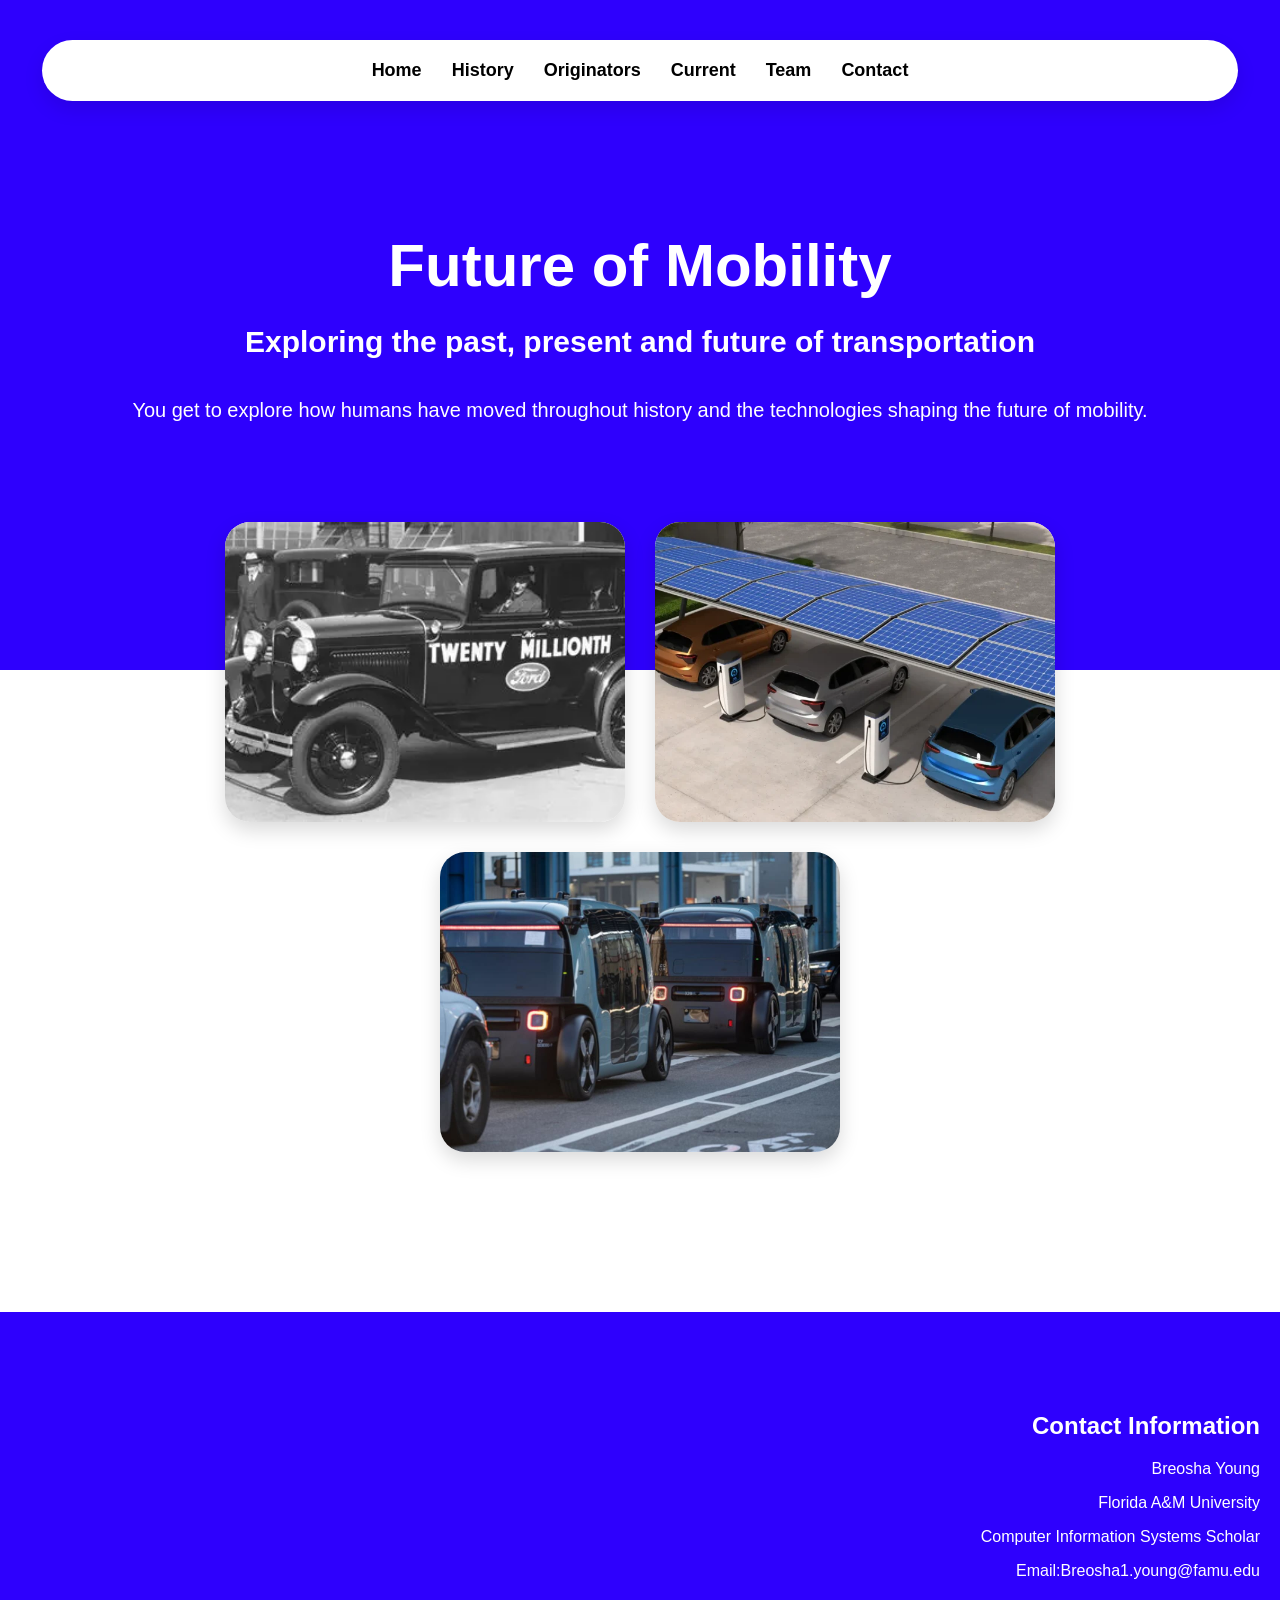
<file: index.html>
<!DOCTYPE html>
<html lang="en">
    <head>
        <meta charset="UTF-8">
        <meta name="viewport" content="width=device-width, initial-scale=1.0">
        
        <title>Future of Mobility</title>

        <link rel="stylesheet" href="css/style.css">
          <link rel="stylesheet" href="css/home.css">
    </head>


    <body>
<header>
    <nav class="navBar">

    <ul>
        <li><a href="index.html">Home</a></li>
        <li><a href="history.html">History</a></li>
        <li><a href="originators.html">Originators</a></li>
        <li><a href="current.html">Current</a></li>
        <li><a href="team.html">Team</a></li>
       <li><a href="#contact">Contact</a></li>
    </ul>
</header>

    </body>


    <main>

        <section>

<h1>Future of Mobility</h1>

<h2>Exploring the past, present and future of transportation</h2>

<p>
    You get to explore how humans have moved throughout history and the technologies shaping the future of mobility.
</p>



<p id="message"></p>
    </section>
    <section class="photo-row">
        <div class="photo-card">
<img src="images/ford.webp"
alt="ford">

</div>

<div class="photo-card">
<img src="images/solar charge.webp"
alt="solar charge">

</div>

<div class="photo-card">
<img src="images/zoox.jpg"
alt="zoox">

</div>

    </section>
    </main>
    <section id="contact" class="contactSection">
    <h2>Contact Information</h2>
    <p>
        Breosha Young
    </p>
    <p>
        Florida A&amp;M University
    </p>
    <p>
        Computer Information Systems Scholar
    </p>
    <p>
        Email:Breosha1.young@famu.edu
    </p>
</section>

<script src="scripts/script.js"></script>
</body

</html>
</file>
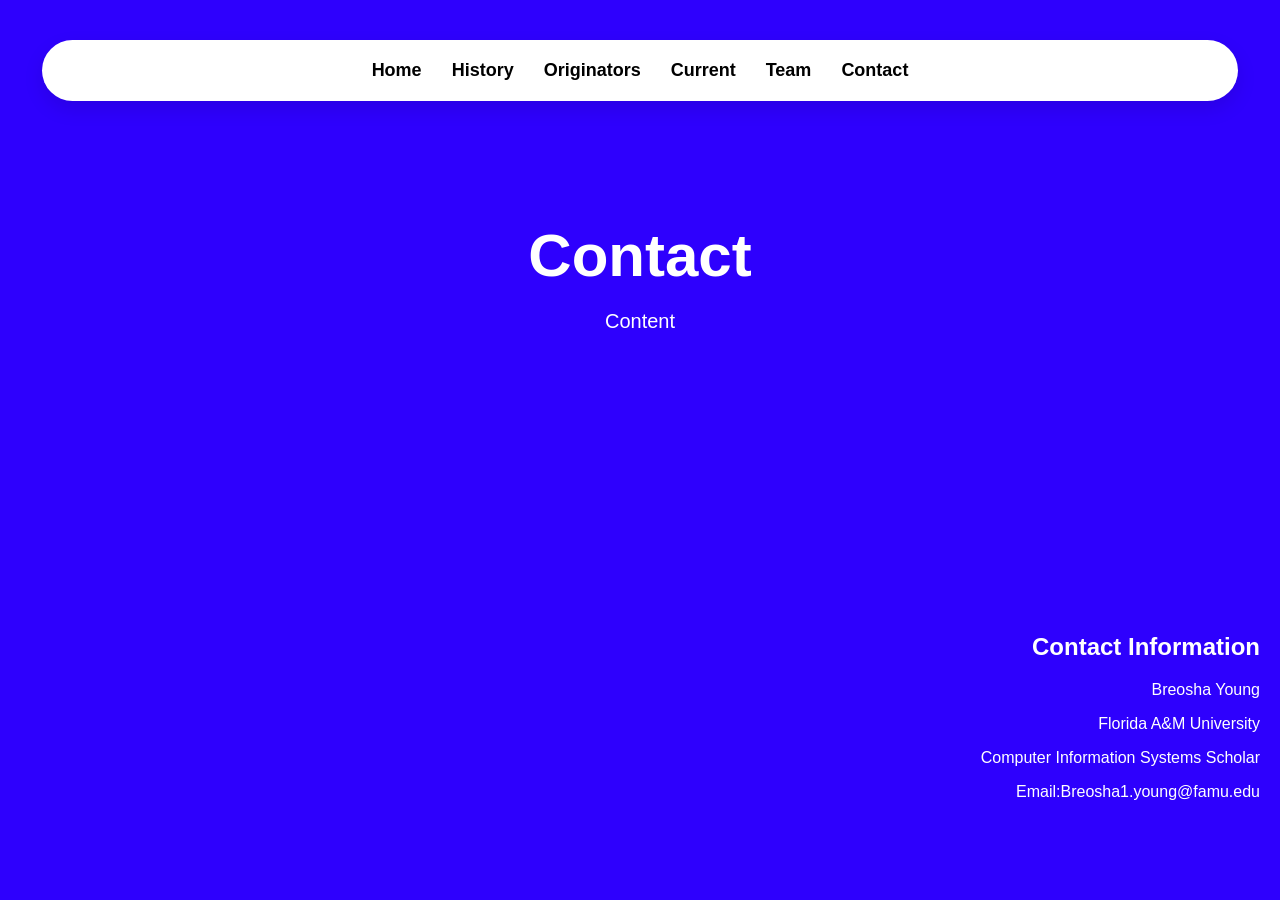
<file: contact.html>
<!DOCTYPE html>
<html lang="en">
    <head>
        <meta charset="UTF-8">
        <meta name="viewport" content="width=device-width, initial-scale=1.0">
        
        <title>Future of Mobility</title>

        <link rel="stylesheet" href="css/style.css">
         <link rel="stylesheet" href="css/contact.css">
    </head>

 <body>
<header>
    <nav class="navBar">

    <ul>
        <li><a href="index.html">Home</a></li>
        <li><a href="history.html">History</a></li>
        <li><a href="originators.html">Originators</a></li>
        <li><a href="current.html">Current</a></li>
        <li><a href="team.html">Team</a></li>
        <li><a href="#contact">Contact</a></li>
    </ul>
</header>

    </body>


<main>
    <h1> Contact </h1>
    <p>
        Content
    </p>
</main>

    <section id="contact" class="contactSection">
    <h2>Contact Information</h2>
    <p>
        Breosha Young
    </p>
    <p>
        Florida A&amp;M University
    </p>
    <p>
        Computer Information Systems Scholar
    </p>
    <p>
        Email:Breosha1.young@famu.edu
    </p>
</section>

<script src="scripts/script.js"></script>

    </body>
</html>
</file>
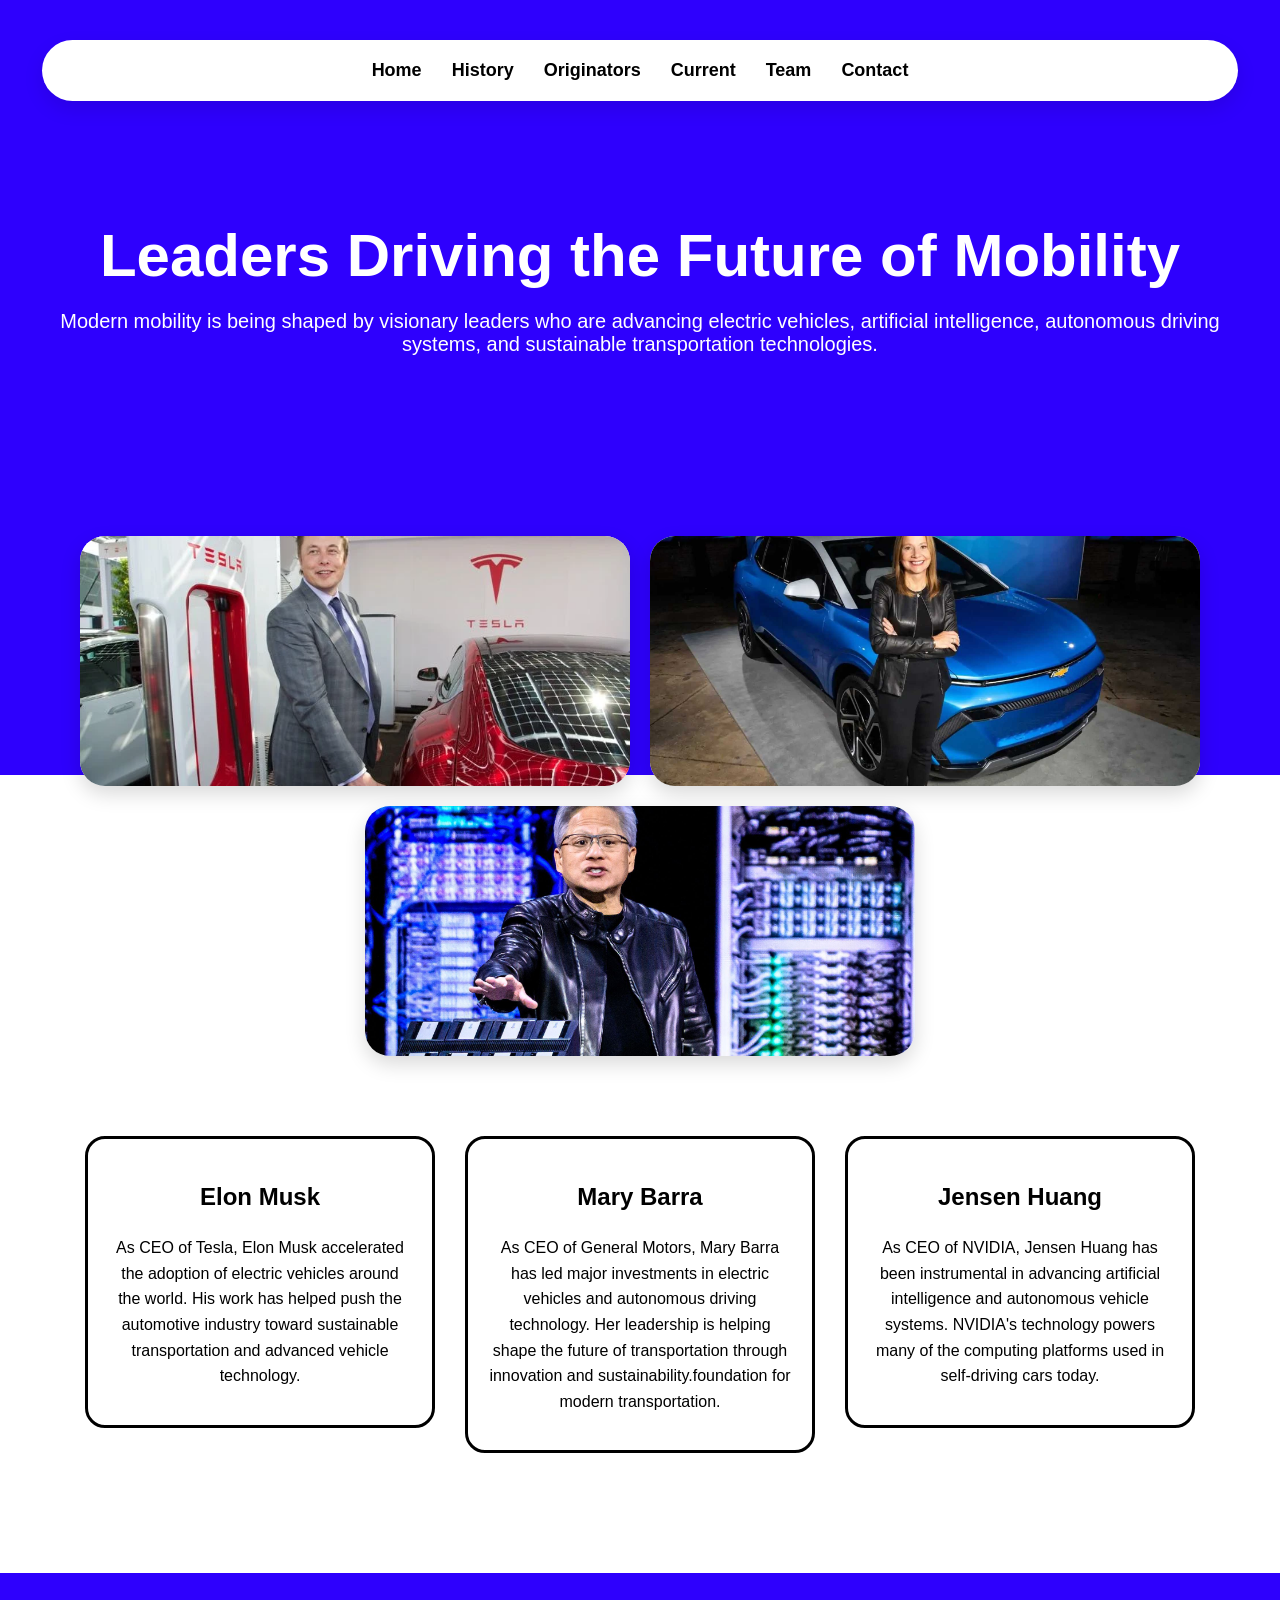
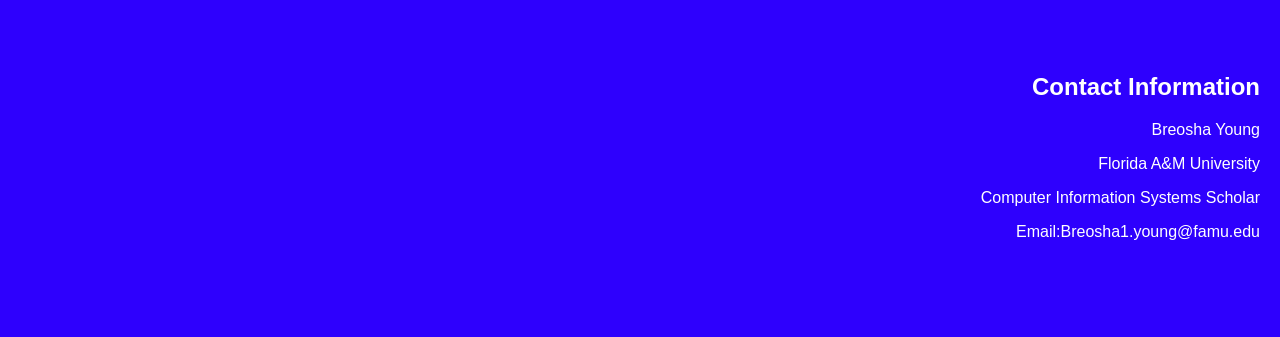
<file: current.html>
<!DOCTYPE html>
<html lang="en">
    <head>
        <meta charset="UTF-8">
        <meta name="viewport" content="width=device-width, initial-scale=1.0">
        
        <title>Future of Mobility</title>

        <link rel="stylesheet" href="css/style.css">
         <link rel="stylesheet" href="css/current.css">
    </head>

 <body>
<header>
    <nav class="navBar">

    <ul>
        <li><a href="index.html">Home</a></li>
        <li><a href="history.html">History</a></li>
        <li><a href="originators.html">Originators</a></li>
        <li><a href="current.html">Current</a></li>
        <li><a href="team.html">Team</a></li>
       <li><a href="#contact">Contact</a></li>
    </ul>
</header>

    </body>
<main>
    <h1> Leaders Driving the Future of Mobility </h1>
    <p>
       Modern mobility is being shaped by visionary leaders who are advancing electric vehicles, artificial intelligence, autonomous driving systems, and sustainable transportation technologies.
    </p>
</main>


<section class="photo-row">
        <div class="photo-card">
<img src="images/Elon_Musk.webp">

</div>

<div class="photo-card">
<img src="images/mary-barra.jpg"
alt="Karl Benz">

</div>

<div class="photo-card">
<img src="images/Jensen-huang.jpg"
alt="Gottlieb Daimler">

</div>

    </section>

    <section class="originatorsRow">

    <div class="originator">

        <div class="infoBox">
         <h3>Elon Musk</h3>

            <p>
               As CEO of Tesla, Elon Musk accelerated the adoption of electric vehicles around the world. His work has helped push the automotive industry toward sustainable transportation and advanced vehicle technology.
            </p>
        </div>

    </div>


    <div class="originator">

        <div class="infoBox">
             <h3>Mary Barra</h3>

            <p>
              As CEO of General Motors, Mary Barra has led major investments in electric vehicles and autonomous driving technology. Her leadership is helping shape the future of transportation through innovation and sustainability.foundation for modern transportation.
            </p>
        </div>

    </div>


    <div class="originator">

        <div class="infoBox">
            <h3>Jensen Huang</h3>

            <p>
                As CEO of NVIDIA, Jensen Huang has been instrumental in advancing artificial intelligence and autonomous vehicle systems. NVIDIA's technology powers many of the computing platforms used in self-driving cars today.
            </p>
        </div>

    </div>

</section>

    <section id="contact" class="contactSection">
    <h2>Contact Information</h2>
    <p>
        Breosha Young
    </p>
    <p>
        Florida A&amp;M University
    </p>
    <p>
        Computer Information Systems Scholar
    </p>
    <p>
        Email:Breosha1.young@famu.edu
    </p>
</section>



<script src="scripts/script.js"></script>

    </body>
</html>
</file>
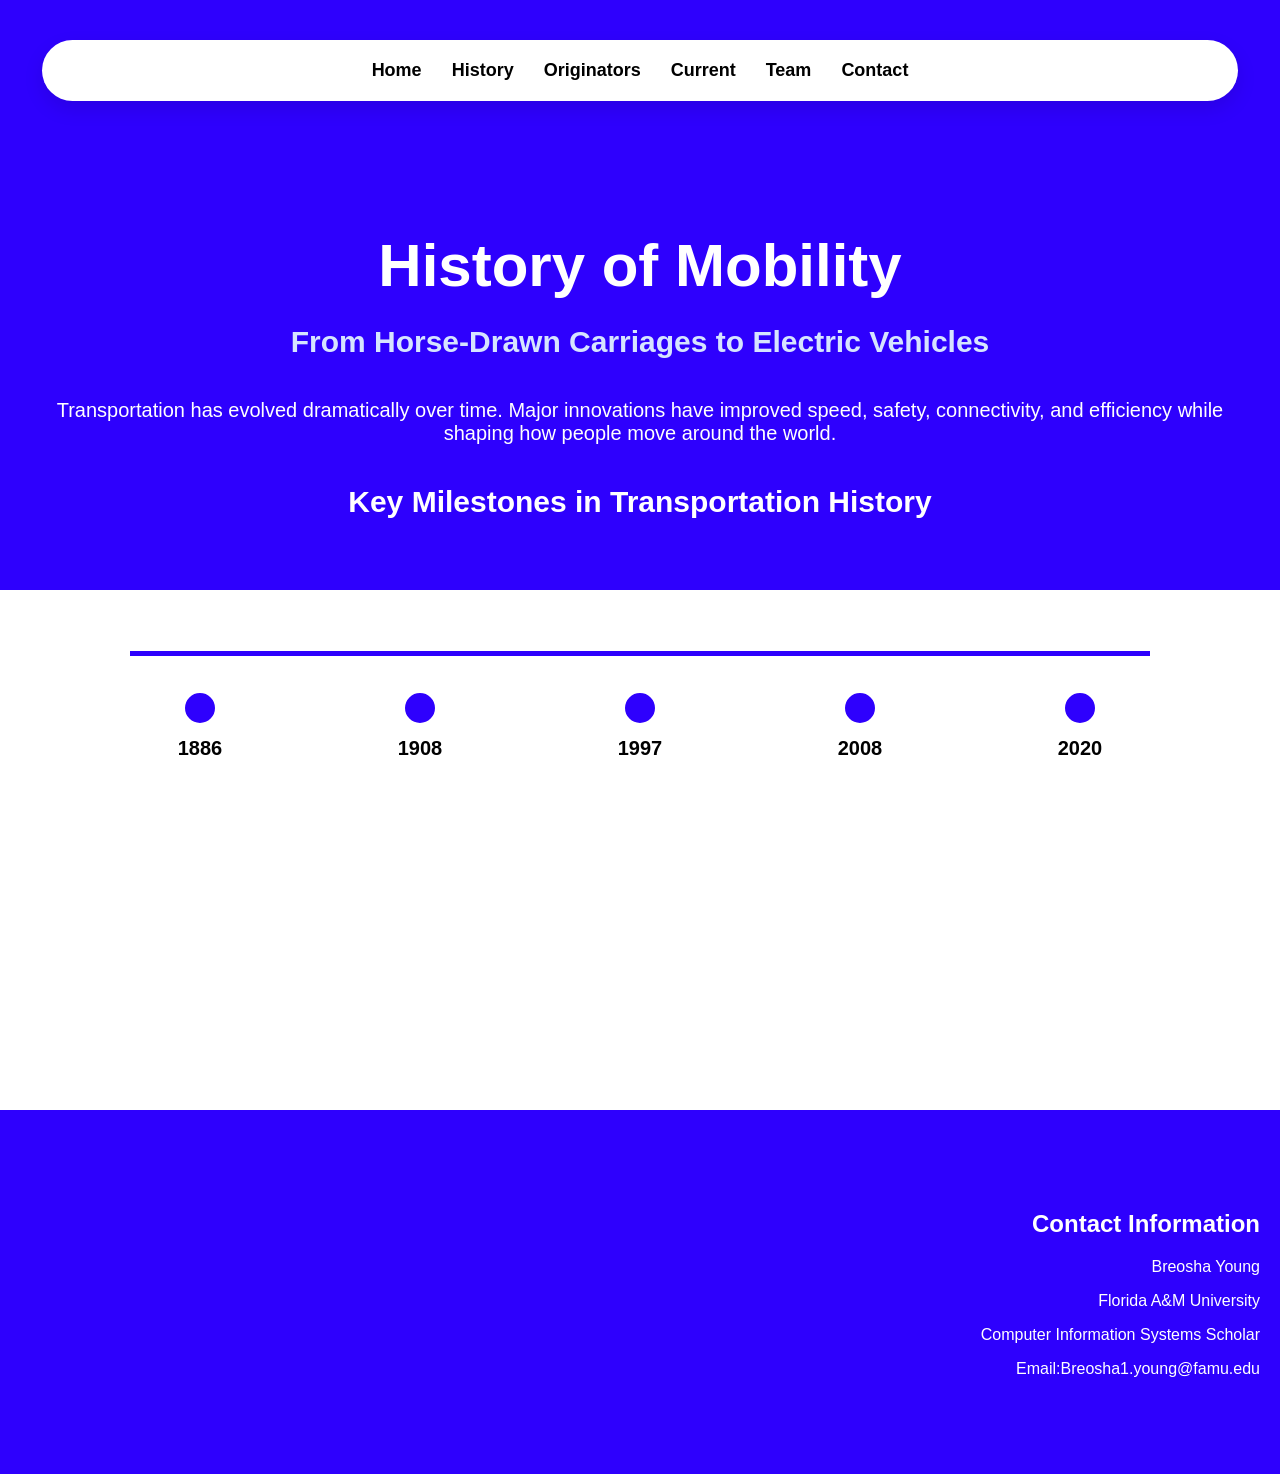
<file: history.html>
<!DOCTYPE html>
<html lang="en">
    <head>
        <meta charset="UTF-8">
        <meta name="viewport" content="width=device-width, initial-scale=1.0">
        
        <title>Future of Mobility</title>

        <link rel="stylesheet" href="css/style.css">
          <link rel="stylesheet" href="css/history.css">
    </head>


    <body>
<header>
    <nav class="navBar">

    <ul>
        <li><a href="index.html">Home</a></li>
        <li><a href="history.html">History</a></li>
        <li><a href="originators.html">Originators</a></li>
        <li><a href="current.html">Current</a></li>
        <li><a href="team.html">Team</a></li>
        <li><a href="#contact">Contact</a></li>
    </ul>
</nav>
</header>

    </body>


<main>

    <section class="thehistory">

    <h1> History of Mobility </h1>
    <h2> From Horse-Drawn Carriages to Electric Vehicles </h2>

    <p>
       Transportation has evolved dramatically over time.
            Major innovations have improved speed, safety,
            connectivity, and efficiency while shaping how
            people move around the world.
    </p>
</section>

<!--timeline-->
<section class="timelineSection">
    <h2 class="timelineTitle">
    Key Milestones in Transportation History
</h2>



<section class="timelineContainer">

<div class="timelineLine"></div>

 <!-- EVENT 1 -->

        <div class="timelineEvent">

            <div class="timelineDot"></div>

            <p class="year">1886</p>

            <div class="timelineCard">

                <h3>First Automobile</h3>

                <p>
                    Karl Benz developed one of the first practical
                    automobiles powered by an internal combustion
                    engine.
                </p>

            </div>

        </div>



        <!-- EVENT 2 -->

        <div class="timelineEvent">

            <div class="timelineDot"></div>

            <p class="year">1908</p>

            <div class="timelineCard">

                <h3>Ford Model T</h3>

                <p>
                    Henry Ford introduced mass production,
                    making automobiles affordable to millions.
                </p>

            </div>

        </div>



        <!-- EVENT 3 -->

        <div class="timelineEvent">

            <div class="timelineDot"></div>

            <p class="year">1997</p>

            <div class="timelineCard">

                <h3>Hybrid Vehicles</h3>

                <p>
                    Hybrid technology combined gasoline and
                    electric power for greater efficiency.
                </p>

            </div>

        </div>



        <!-- EVENT 4 -->

        <div class="timelineEvent">

            <div class="timelineDot"></div>

            <p class="year">2008</p>

            <div class="timelineCard">

                <h3>Electric Vehicle Growth</h3>

                <p>
                    Modern lithium-ion batteries helped electric
                    vehicles become practical and desirable.
                </p>

            </div>

        </div>



        <!-- EVENT 5 -->

        <div class="timelineEvent">

            <div class="timelineDot"></div>

            <p class="year">2020</p>

            <div class="timelineCard">

                <h3>Autonomous Driving</h3>

                <p>
                    Self-driving technology and artificial
                    intelligence became major transportation
                    research areas.
                </p>

            </div>

        </div>

    </section>
</section>

</main>

    <section id="contact" class="contactSection">
    <h2>Contact Information</h2>
    <p>
        Breosha Young
    </p>
    <p>
        Florida A&amp;M University
    </p>
    <p>
        Computer Information Systems Scholar
    </p>
    <p>
        Email:Breosha1.young@famu.edu
    </p>
</section>

<script src="scripts/script.js"></script>

    </body>
</html>
</file>
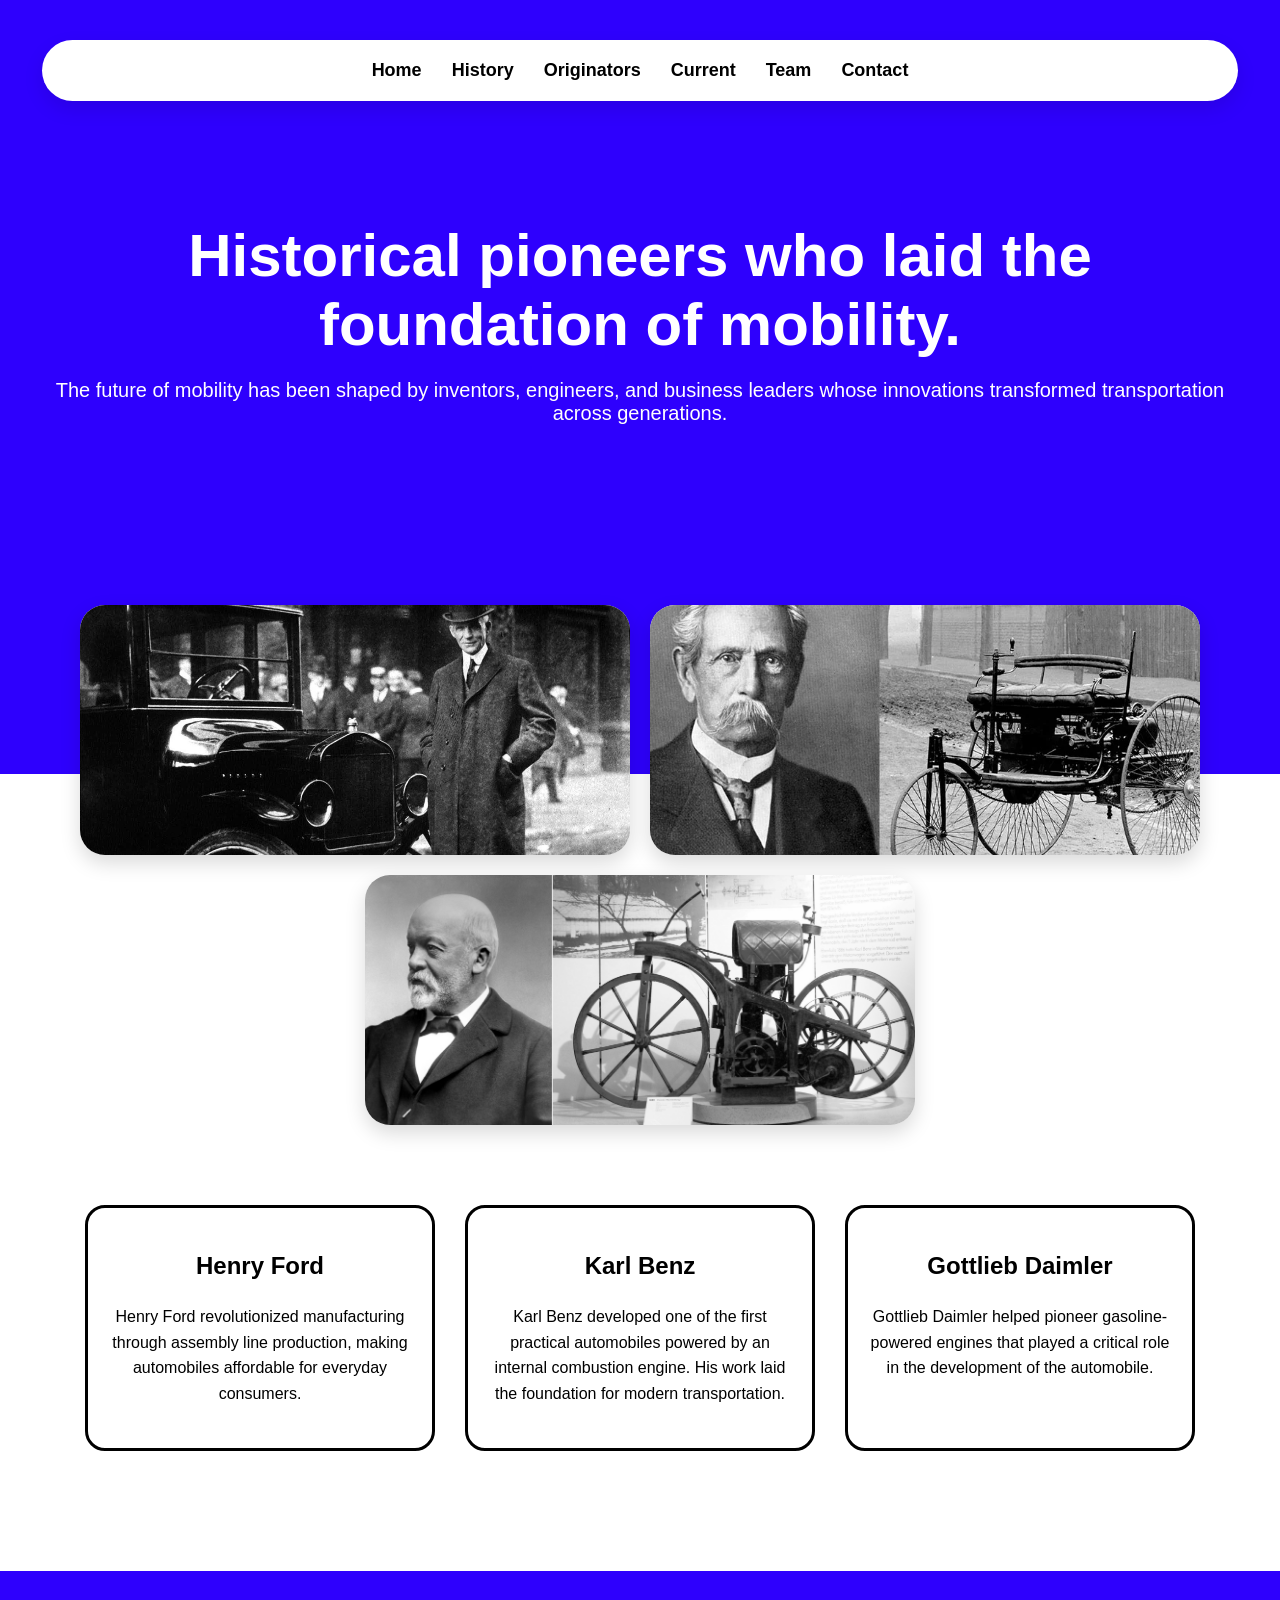
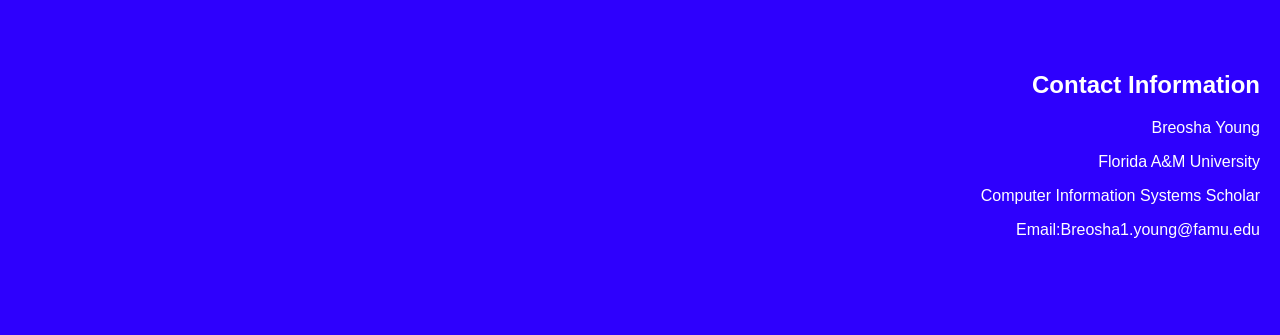
<file: originators.html>
<!DOCTYPE html>
<html lang="en">
    <head>
        <meta charset="UTF-8">
        <meta name="viewport" content="width=device-width, initial-scale=1.0">
        
        <title>Future of Mobility</title>

        <link rel="stylesheet" href="css/style.css">
        <link rel="stylesheet" href="css/origin.css">
    </head>


    <body>
<header>
    <nav class="navBar">

    <ul>
        <li><a href="index.html">Home</a></li>
        <li><a href="history.html">History</a></li>
        <li><a href="originators.html">Originators</a></li>
        <li><a href="current.html">Current</a></li>
        <li><a href="team.html">Team</a></li>
        <li><a href="#contact">Contact</a></li>
    </ul>
</header>

    </body>

<main>
    <h1>  Historical pioneers who laid the foundation of mobility. </h1>
    <p>
       The future of mobility has been shaped by inventors, engineers, and business leaders whose innovations transformed transportation across generations.

    </p>
</main>

<section class="photo-row">
        <div class="photo-card">
<img src="images/HenryFord.jpg">

</div>

<div class="photo-card">
<img src="images/Karl_Benz.webp"
alt="Karl Benz">

</div>

<div class="photo-card">
<img src="images/Gottlieb_Daimler.jpg"
alt="Gottlieb Daimler">

</div>

    </section>

    <section class="originatorsRow">

    <div class="originator">

        <div class="infoBox">
         <h3>Henry Ford</h3>

            <p>
                Henry Ford revolutionized manufacturing through
                assembly line production, making automobiles
                affordable for everyday consumers.
            </p>
        </div>

    </div>


    <div class="originator">

        <div class="infoBox">
             <h3>Karl Benz</h3>

            <p>
                Karl Benz developed one of the first practical
                automobiles powered by an internal combustion engine.
                His work laid the foundation for modern transportation.
            </p>
        </div>

    </div>


    <div class="originator">

        <div class="infoBox">
            <h3>Gottlieb Daimler</h3>

            <p>
                Gottlieb Daimler helped pioneer gasoline-powered
                engines that played a critical role in the
                development of the automobile.
            </p>
        </div>

    </div>

</section>

    <section id="contact" class="contactSection">
    <h2>Contact Information</h2>
    <p>
        Breosha Young
    </p>
    <p>
        Florida A&amp;M University
    </p>
    <p>
        Computer Information Systems Scholar
    </p>
    <p>
        Email:Breosha1.young@famu.edu
    </p>
</section>



<script src="scripts/script.js"></script>

    </body>
</html>
</file>
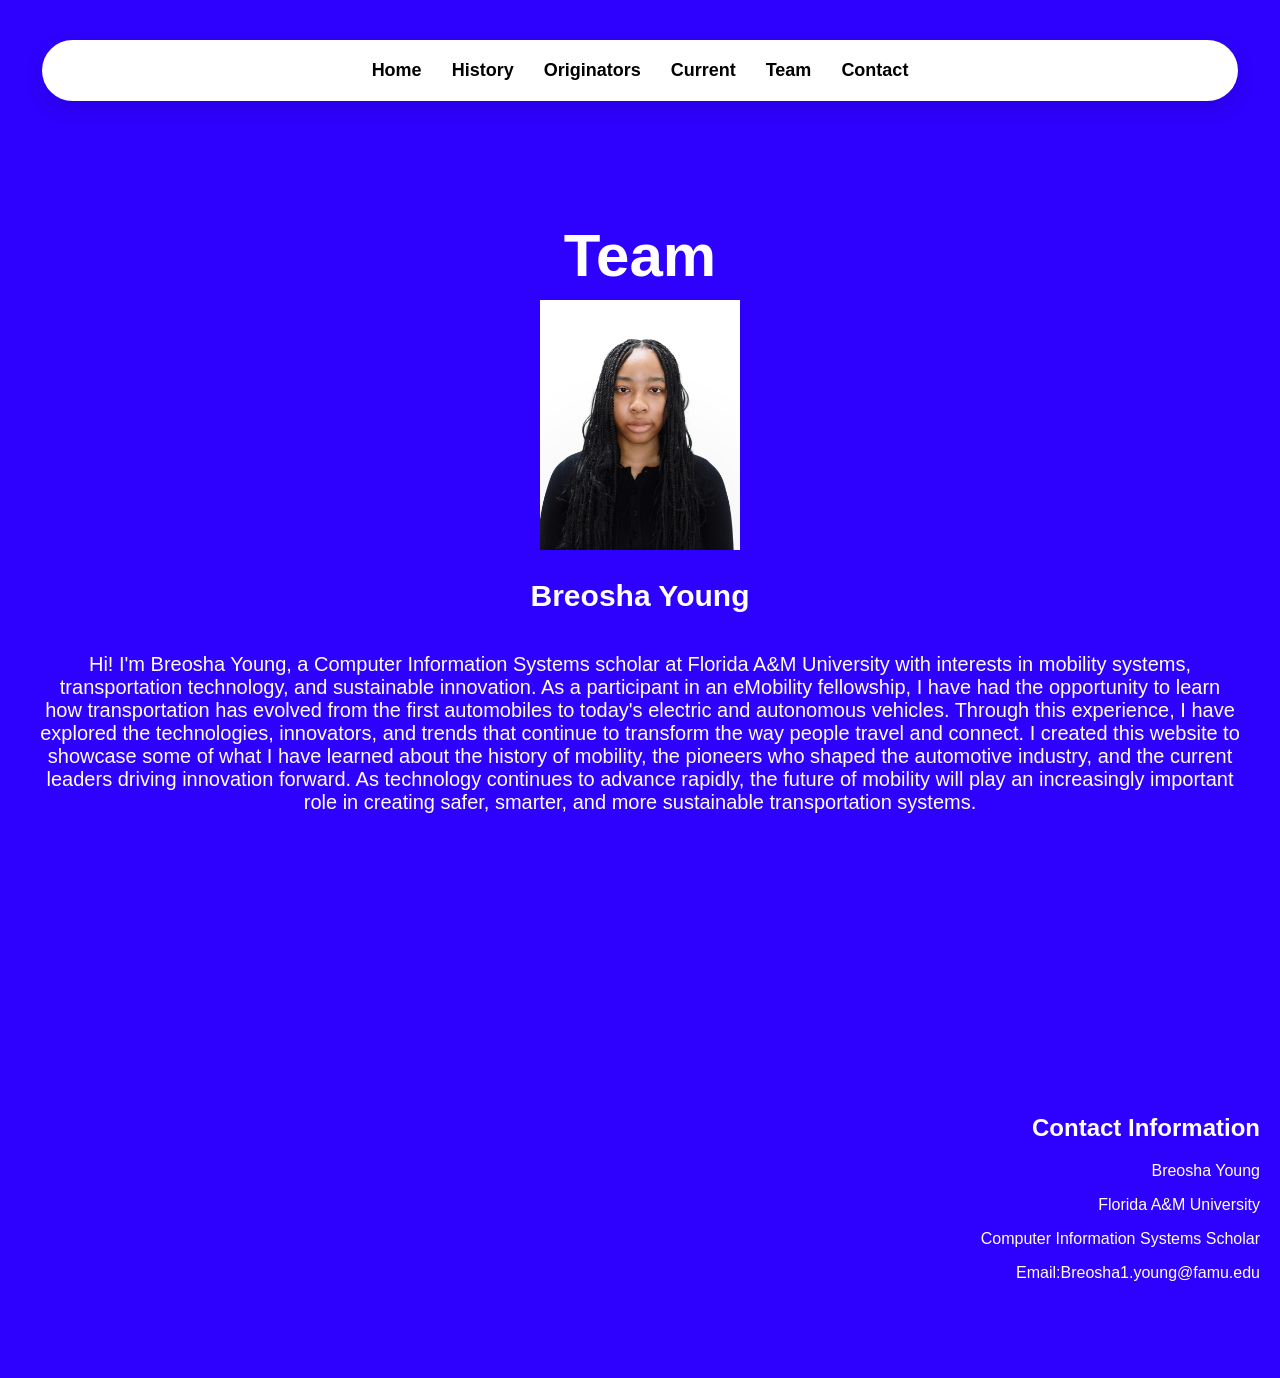
<file: team.html>
<!DOCTYPE html>
<html lang="en">
    <head>
        <meta charset="UTF-8">
        <meta name="viewport" content="width=device-width, initial-scale=1.0">
        <title>Future of Mobility</title>


          <link rel="stylesheet" href="css/style.css">
          <link rel="stylesheet" href="css/team.css">

    </head>

 <body>
<header>
    <nav class="navBar">

    <ul>
        <li><a href="index.html">Home</a></li>
        <li><a href="history.html">History</a></li>
        <li><a href="originators.html">Originators</a></li>
        <li><a href="current.html">Current</a></li>
        <li><a href="team.html">Team</a></li>
        <li><a href="#contact">Contact</a></li>
    </ul>
</header>

    </body>

    <main>

        <h1>Team</h1>
        <img src="images/headshot.jpg.jpg"
        alt="Breosha Young"
        width="200">

        <h2>Breosha Young</h2>

        <p>
            Hi! I'm Breosha Young, a Computer Information Systems scholar at Florida A&M University with interests in mobility systems, transportation technology, and sustainable innovation.

As a participant in an eMobility fellowship, I have had the opportunity to learn how transportation has evolved from the first automobiles to today's electric and autonomous vehicles. Through this experience, I have explored the technologies, innovators, and trends that continue to transform the way people travel and connect.

I created this website to showcase some of what I have learned about the history of mobility, the pioneers who shaped the automotive industry, and the current leaders driving innovation forward. As technology continues to advance rapidly, the future of mobility will play an increasingly important role in creating safer, smarter, and more sustainable transportation systems.
        </p>

        <script src="scripts/script.js"></script>

    </main>

        <section id="contact" class="contactSection">
    <h2>Contact Information</h2>
    <p>
        Breosha Young
    </p>
    <p>
        Florida A&amp;M University
    </p>
    <p>
        Computer Information Systems Scholar
    </p>
    <p>
        Email:Breosha1.young@famu.edu
    </p>
</section>

    </body>
    </html>
</file>
<file: css/style.css>
body {
    font-family: Arial, sans-serif;
    margin: 0;
    color: #333333;

    background:linear-gradient(
        to bottom,
        #2e00fd 0%,
         #2e00fd 40%,
        white 10%,
        white 100%
    );

    min-height: 100vh;

}

header {
    display: flex;
    justify-content: center;
    padding: 20px;
}

.navBar {
    background-color: #ffffff;

    display: flex;
    justify-content: center;
    align-items: center;

    width: 90%;
    max-width: 1200px;

    margin: 20px auto;
    padding: 20px 40px;
    border-radius: 50px;

    box-shadow: 0 8px 20px rgba(0, 0, 0, 0.1);
}

nav ul {
    list-style: none;
    display: flex;
    justify-content: center;
    gap: 30px;

    padding: 0;
    margin: 0;
}

nav a {
    color: black;
    text-decoration: none;

    font-weight: 600;
    font-size: 18px;


}

nav a:hover {
    color: #000000;
}

main {
    padding: 40px;
    text-align: center;
}

main h1 {
    color:white;
    font-size: 60px;
    margin-bottom: 10px;
}

main h2 {
    color:white;
    font-size: 30px;
    margin-bottom: 40px;
}

main p{
    color:white;
    font-size: 20px;
    margin-bottom: 40px;
}



button {
    background-color: #000000;
    color: white;
    padding: 10px;
    border: none;
}

/*contact footer*/

.contactSection {

    background-color: #2e00fd;

    color: white;

    text-align: right;

    padding: 80px 20px;

    margin-top: 120px;
}

@media (max-width: 768px) {
    * {
        box-sizing: border-box;
    }

    body {
        overflow-x: hidden;
    }

    header {
        padding: 12px;
    }

    .navBar {
        width: calc(100% - 24px);
        margin: 10px auto;
        padding: 12px 16px;
        border-radius: 24px;
    }

    nav ul {
        flex-wrap: wrap;
        gap: 8px 16px;
    }

    nav a {
        font-size: 14px;
    }

    main {
        padding: 24px 16px;
    }

    main h1 {
        font-size: 38px;
        line-height: 1.12;
    }

    main h2 {
        font-size: 24px;
        line-height: 1.2;
    }

    main p {
        font-size: 17px;
        line-height: 1.55;
    }

    .contactSection {
        text-align: center;
        padding: 48px 16px;
        margin-top: 64px;
    }
}

@media (max-width: 480px) {
    nav ul {
        width: 100%;
    }

    nav li {
        flex: 1 1 28%;
        text-align: center;
    }

    main h1 {
        font-size: 32px;
    }

    main h2 {
        font-size: 21px;
    }
}
</file>
<file: css/home.css>
/*photos*/
.photo-row {
    display: flex;
    justify-content: center;
    gap: 30px;

    flex-wrap: wrap;
    margin-top: 100px;
}


.photo-card{
    width: 400px;
    height:300px;

    background-color: white;
    border-radius: 25px;
    overflow: hidden;

    box-shadow: 0 8px 20px rgba(0, 0, 0, 0.15);

}

.photo-card img {
    width: 100%;
    height: 100%;
    object-fit: cover;
}

@media (max-width: 768px) {
    .photo-row {
        gap: 20px;
        margin-top: 48px;
    }

    .photo-card {
        width: 100%;
        height: auto;
        aspect-ratio: 4 / 3;
    }
}



/*contact footer*/

.contactSection {

    background-color: #2e00fd;

    color: white;

    text-align: right;

    padding: 80px 20px;

    margin-top: 120px;
}
</file>
<file: css/contact.css>
body {
    font-family: Arial, sans-serif;
    margin: 0;
    color: #333333;

    background:#2e00fd;

    min-height: 100vh;

}

header {
    display: flex;
    justify-content: center;
    padding: 20px;
}

.navBar {
    background-color: #ffffff;

    display: flex;
    justify-content: center;
    align-items: center;

    width: 90%;
    max-width: 1200px;

    margin: 20px auto;
    padding: 20px 40px;
    border-radius: 50px;

    box-shadow: 0 8px 20px rgba(0, 0, 0, 0.1);
}

nav ul {
    list-style: none;
    display: flex;
    justify-content: center;
    gap: 30px;

    padding: 0;
    margin: 0;
}

nav a {
    color: black;
    text-decoration: none;

    font-weight: 600;
    font-size: 18px;


}

nav a:hover {
    color: #000000;
}

main {
    padding: 40px;
    text-align: center;
}
main h1 {
    color:white;
    font-size: 60px;
    margin-bottom: 10px;
}

main h2 {
    color:white;
    font-size: 30px;
    margin-bottom: 40px;
}

main p{
    color:white;
    font-size: 20px;
    margin-bottom: 40px;
}

    /*contact footer*/

.contactSection {

    background-color: #2e00fd;

    color: white;

    text-align: right;

    padding: 80px 20px;

    margin-top: 120px;
}

@media (max-width: 768px) {
    * {
        box-sizing: border-box;
    }

    header {
        padding: 12px;
    }

    .navBar {
        width: calc(100% - 24px);
        margin: 10px auto;
        padding: 12px 16px;
    }

    nav ul {
        flex-wrap: wrap;
        gap: 8px 16px;
    }

    nav a {
        font-size: 14px;
    }

    main {
        padding: 24px 16px;
    }

    main h1 {
        font-size: 38px;
    }

    main p {
        font-size: 17px;
        line-height: 1.55;
    }

    .contactSection {
        text-align: center;
        padding: 48px 16px;
        margin-top: 64px;
    }
}
</file>
<file: css/current.css>
/*photos*/
.photo-row {
    display: flex;
    justify-content: center;
    gap: 20px;

    flex-wrap: wrap;
    margin-top: 100px;
}
.photo-card{
    width: 550px;
    height: 250px;

    background-color: white;
    border-radius: 25px;
    overflow: hidden;

    box-shadow: 0 8px 20px rgba(0, 0, 0, 0.15);

}
.photo-card img {
    width: 100%;
    height: 100%;
    object-fit: cover;
}

/* HOLDS ALL 3 PEOPLE */

.originatorsRow {

    display: flex;

    justify-content: center;

    gap: 30px;

    flex-wrap: wrap;

    margin-top: 80px;
}


/* EACH PERSON */

.originator {

    width: 350px;

    text-align: center;
}


/* PHOTO */

.originator img {

    width: 100%;

    height: 320px;

    object-fit: cover;

    border-radius: 25px;

    margin-bottom: 20px;
}


/* INFORMATION BOX */

.infoBox {

    background-color: white;

    border: 3px solid black;

    border-radius: 20px;

    padding: 20px;

    min-height: 200px;
}


/* NAME */

.infoBox h3 {

    color: black;

    font-size: 24px;
}


/* DESCRIPTION */

.infoBox p {

    color: black;

    font-size: 16px;

    line-height: 1.6;
}

/*contact footer*/

.contactSection {

    background-color: #2e00fd;

    color: white;

    text-align: right;

    padding: 80px 20px;

    margin-top: 120px;
}

@media (max-width: 768px) {
    .photo-row,
    .originatorsRow {
        gap: 24px;
        margin-top: 48px;
    }

    .photo-card,
    .originator {
        width: 100%;
        max-width: 550px;
    }

    .photo-card {
        height: auto;
        aspect-ratio: 4 / 3;
    }

    .originator img {
        height: auto;
        aspect-ratio: 4 / 3;
    }

    .infoBox {
        min-height: 0;
    }
}
</file>
<file: css/history.css>
.thehistory {
    text-align: center;
    margin-top: 40px;
}

.thehistory h1 {
    color: white;
    font-size: 60px;
}

.thehistory h2 {
    color: #d6e4ff;
}

.thehistory p {
    color: white;
}



/* =====================================
   TIMELINE
===================================== */

.timelineSection {
    color: black;
    text-align: center;
    font-size: 40px;
    margin-bottom: 100px;
}

.timelineContainer {

    display: flex;

    justify-content: space-around;

    align-items: flex-start;

    position: relative;

    margin-top: 120px;

    padding: 50px;
}

.timelineLine {
    position: absolute;

    top: 12px;
    left: 7.5%;

    width: 85%;
    height: 5px;

    background-color: #2e00fd;

    z-index: 1;
}



/* EACH EVENT */

.timelineEvent {
 position: relative;
    text-align: center;
    z-index: 5;
}



/* TIMELINE DOT */

.timelineDot {

     width: 30px;
    height: 30px;

    background-color: #2e00fd;

    border-radius: 50%;

    border: 4px solid white;

    margin: auto;

    position: relative;

    z-index: 2;

    cursor: pointer;
}



/* YEAR LABEL */

.year {

    color: black !important;

    font-weight: bold;

    margin-top: 10px;
}



/* HIDDEN INFO CARD */

.timelineCard {

    display: none;
    position: absolute;
    width: 300px;
    min-height: 180px;
    background-color: white;
    padding: 20px;
    border-radius: 20px;
    box-shadow: 0 10px 25px rgba(0,0,0,.20);
    top: -220px;
    left: -135px;
    z-index: 10;
}



/* SHOW CARD ON HOVER */

.timelineEvent:hover .timelineCard {

    display: block;
}
.timelineCard p{
    color:black !important;
    font-size:14px;
    line-height: 1.5;
}

/*contact footer*/

.contactSection {

    background-color: #2e00fd;

    color: white;

    text-align: right;

    padding: 80px 20px;

    margin-top: 120px;
}

@media (max-width: 768px) {
    .thehistory h1,
    .timelineSection {
        font-size: 32px;
    }

    .timelineSection {
        margin-bottom: 48px;
    }

    .timelineContainer {
        flex-direction: column;
        align-items: center;
        gap: 24px;
        margin-top: 48px;
        padding: 16px;
    }

    .timelineLine {
        display: none;
    }

    .timelineEvent {
        width: 100%;
    }

    .timelineCard {
        display: block;
        position: static;
        width: 100%;
        max-width: 360px;
        min-height: 0;
        margin: 12px auto 32px;
    }
}
</file>
<file: css/origin.css>
/*photos*/
.photo-row {
    display: flex;
    justify-content: center;
    gap: 20px;

    flex-wrap: wrap;
    margin-top: 100px;
}
.photo-card{
    width: 550px;
    height: 250px;

    background-color: white;
    border-radius: 25px;
    overflow: hidden;

    box-shadow: 0 8px 20px rgba(0, 0, 0, 0.15);

}
.photo-card img {
    width: 100%;
    height: 100%;
    object-fit: cover;
}

/* HOLDS ALL 3 PEOPLE */

.originatorsRow {

    display: flex;

    justify-content: center;

    gap: 30px;

    flex-wrap: wrap;

    margin-top: 80px;
}


/* EACH PERSON */

.originator {

    width: 350px;

    text-align: center;
}


/* PHOTO */

.originator img {

    width: 100%;

    height: 320px;

    object-fit: cover;

    border-radius: 25px;

    margin-bottom: 20px;
}


/* INFORMATION BOX */

.infoBox {

    background-color: white;

    border: 3px solid black;

    border-radius: 20px;

    padding: 20px;

    min-height: 200px;
}


/* NAME */

.infoBox h3 {

    color: black;

    font-size: 24px;
}


/* DESCRIPTION */

.infoBox p {

    color: black;

    font-size: 16px;

    line-height: 1.6;
}

/*contact footer*/

.contactSection {

    background-color: #2e00fd;

    color: white;

    text-align: right;

    padding: 80px 20px;

    margin-top: 120px;
}

@media (max-width: 768px) {
    .photo-row,
    .originatorsRow {
        gap: 24px;
        margin-top: 48px;
    }

    .photo-card,
    .originator {
        width: 100%;
        max-width: 550px;
    }

    .photo-card {
        height: auto;
        aspect-ratio: 4 / 3;
    }

    .originator img {
        height: auto;
        aspect-ratio: 4 / 3;
    }

    .infoBox {
        min-height: 0;
    }
}
</file>
<file: css/team.css>
body {
    font-family: Arial, sans-serif;
    margin: 0;
    color: #333333;

    background:#2e00fd;

    min-height: 100vh;

}

header {
    display: flex;
    justify-content: center;
    padding: 20px;
}

.navBar {
    background-color: #ffffff;

    display: flex;
    justify-content: center;
    align-items: center;

    width: 90%;
    max-width: 1200px;

    margin: 20px auto;
    padding: 20px 40px;
    border-radius: 50px;

    box-shadow: 0 8px 20px rgba(0, 0, 0, 0.1);
}

nav ul {
    list-style: none;
    display: flex;
    justify-content: center;
    gap: 30px;

    padding: 0;
    margin: 0;
}

nav a {
    color: black;
    text-decoration: none;

    font-weight: 600;
    font-size: 18px;


}

nav a:hover {
    color: #000000;
}

main {
    padding: 40px;
    text-align: center;
}
main h1 {
    color:white;
    font-size: 60px;
    margin-bottom: 10px;
}

main h2 {
    color:white;
    font-size: 30px;
    margin-bottom: 40px;
}

main p{
    color:white;
    font-size: 20px;
    margin-bottom: 40px;
}

    /*contact footer*/

.contactSection {

    background-color: #2e00fd;

    color: white;

    text-align: right;

    padding: 80px 20px;

    margin-top: 120px;
}

@media (max-width: 768px) {
    * {
        box-sizing: border-box;
    }

    header {
        padding: 12px;
    }

    .navBar {
        width: calc(100% - 24px);
        margin: 10px auto;
        padding: 12px 16px;
    }

    nav ul {
        flex-wrap: wrap;
        gap: 8px 16px;
    }

    nav a {
        font-size: 14px;
    }

    main {
        padding: 24px 16px;
    }

    main h1 {
        font-size: 38px;
    }

    main h2 {
        font-size: 24px;
    }

    main p {
        font-size: 17px;
        line-height: 1.55;
    }

    main img {
        width: min(200px, 70vw);
        height: auto;
    }

    .contactSection {
        text-align: center;
        padding: 48px 16px;
        margin-top: 64px;
    }
}
</file>
